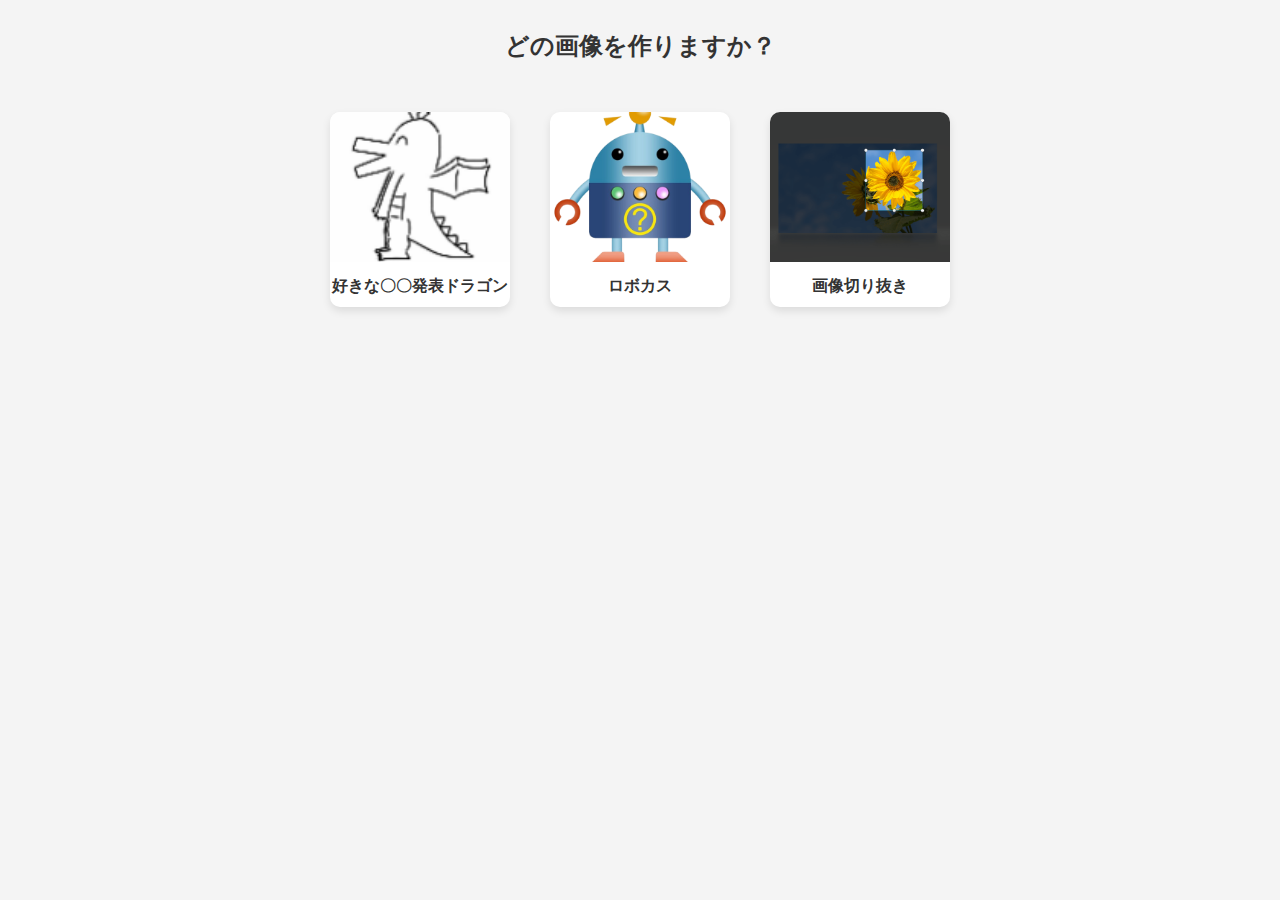
<file: index.html>
<!DOCTYPE html>
<html lang="ja">
<head>
    <meta charset="UTF-8">
    <meta name="viewport" content="width=device-width, initial-scale=1.0">
    <title>画像ジェネレーター</title>
    <style>
        body {
            font-family: 'Arial', sans-serif;
            margin: 0;
            padding: 0;
            background-color: #f4f4f4;
            text-align: center;
        }
        h1 {
            margin-top: 30px;
            color: #333;
            font-size: 24px;
        }
        .container {
            display: flex;
            justify-content: center;
            align-items: center;
            flex-wrap: wrap;
            margin-top: 30px;
            padding: 0 10px;
        }
        .option {
            margin: 20px;
            background-color: #fff;
            border-radius: 10px;
            box-shadow: 0 4px 8px rgba(0, 0, 0, 0.1);
            transition: transform 0.3s, box-shadow 0.3s;
            overflow: hidden;
            width: 180px;
            max-width: 100%;
        }
        .option:hover {
            transform: scale(1.05);
            box-shadow: 0 8px 16px rgba(0, 0, 0, 0.2);
        }
        .option img {
            width: 100%;
            height: 150px;
            object-fit: cover;
        }
        .option h3 {
            margin: 10px 0;
            color: #333;
            font-size: 16px;
        }
        a {
            text-decoration: none;
            color: black;
        }
        /* スマートフォン対応 */
        @media (max-width: 768px) {
            h1 {
                font-size: 22px;
                margin-top: 20px;
            }
            .option {
                margin: 10px;
                width: 160px;
            }
            .option img {
                height: 130px;
            }
            .option h3 {
                font-size: 14px;
            }
        }
        @media (max-width: 480px) {
            h1 {
                font-size: 20px;
                margin-top: 15px;
            }
            .option {
                margin: 10px;
                width: 140px;
            }
            .option img {
                height: 120px;
            }
            .option h3 {
                font-size: 12px;
            }
        }
    </style>
</head>
<body>
    <h1>どの画像を作りますか？</h1>
    <div class="container">
        <!-- 1つ目のオプション -->
        <div class="option">
            <a href="doragonn.html">
                <img src="images/好きな惣菜発表ドラゴン2.png" alt="好きな〇〇発表ドラゴンジェネレーター">
                <h3>好きな〇〇発表ドラゴン</h3>
            </a>
        </div>
        <!-- 2つ目のオプション -->
        <div class="option">
            <a href="robokasu.html">
                <img src="images/ロボカス3.png" alt="ロボカスジェネレーター">
                <h3>ロボカス</h3>
            </a>
        </div>
        <!-- 3つ目のオプション -->
        <div class="option">
            <a href="cut.html">
                <img src="images/kirinuki.png" alt="画像切り取り">
                <h3>画像切り抜き</h3>
            </a>
        </div>
    </div>
</body>
</html>
</file>
